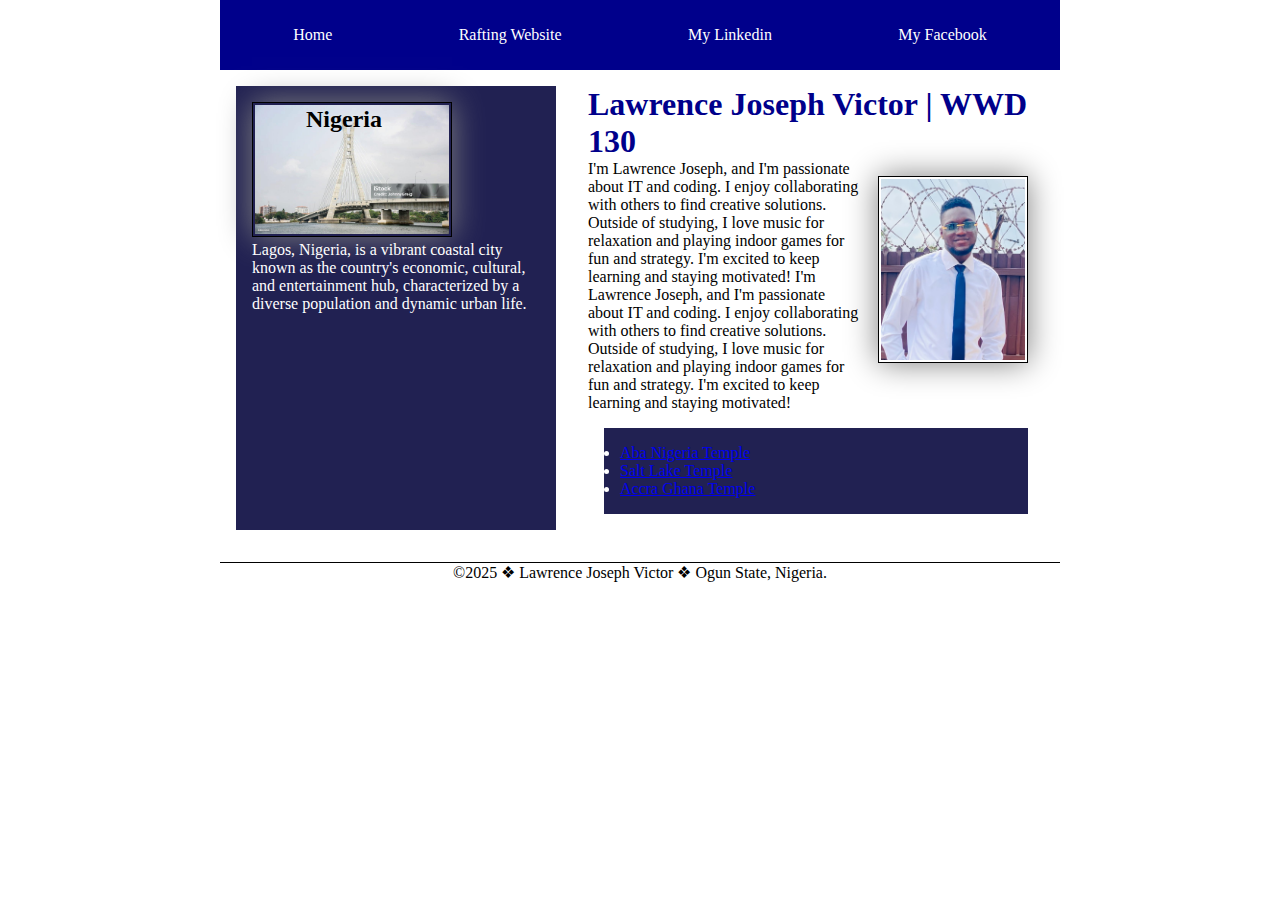
<file: index.html>
<!DOCTYPE html>
<html lang="en-US">
<head>
    <meta charset="UTF-8">
    <meta name="viewport" content="width=device-width, initial-scale=1.0">
    <title>Lawrence Joseph Victor | WWD 130</title>
    <link rel="stylesheet" href="styles/styles.css">
    <meta name="description" content="Describe your home page here using keywords like your name, the course, the purpose of the page.">
    <meta name="author" content="Lawrence Joseph">
</head>
<body>
    <header>
        <nav>
            <a href="#">Home</a>
            <a href="wwr/">Rafting Website</a>
            <a href="https://linkedin.com">My Linkedin</a>
            <a href="https://facebook.com">My Facebook</a>
        </nav>
    </header>
    <div class="grid">
        <main>
            <h1>Lawrence Joseph Victor | WWD 130</h1>
            <img src="./images/profile.jpg" alt="Lawrence Joseph profile picture" width="200">
            <p>I'm Lawrence Joseph, and I'm passionate about IT and coding. I enjoy collaborating with others to find creative solutions. Outside of studying, I love music for relaxation and playing indoor games for fun and strategy. I'm excited to keep learning and staying motivated! I'm Lawrence Joseph, and I'm passionate about IT and coding. I enjoy collaborating with others to find creative solutions. Outside of studying, I love music for relaxation and playing indoor games for fun and strategy. I'm excited to keep learning and staying motivated!</p>
            <ul class="box">
                <li><a target="_blank" href="https://churchofjesuschristtemples.org/aba-nigeria-temple/">Aba Nigeria Temple</a></li>
                <li><a target="_blank" href="https://churchofjesuschristtemples.org/salt-lake-temple/">Salt Lake Temple</a></li>
                <li><a target="_blank" href="https://churchofjesuschristtemples.org/accra-ghana-temple/">Accra Ghana Temple</a></li>
                
            </ul>
        </main>

        <aside class="box">
            <h2>Nigeria</h2>
            <img src="images/nigeria.jpg" alt="Lagos Nigeria">
            <p>
                Lagos, Nigeria, is a vibrant coastal city known as the country's economic, cultural, and entertainment hub, characterized by a diverse population and dynamic urban life.
            </p>
            
        </aside>
    </div>
    <footer>
        <p>&copy;2025 &#10070; Lawrence Joseph Victor &#10070; Ogun State, Nigeria.</p>
    </footer> 
</body>
<!-- i last modified this page- week2 -->
</html>
</file>
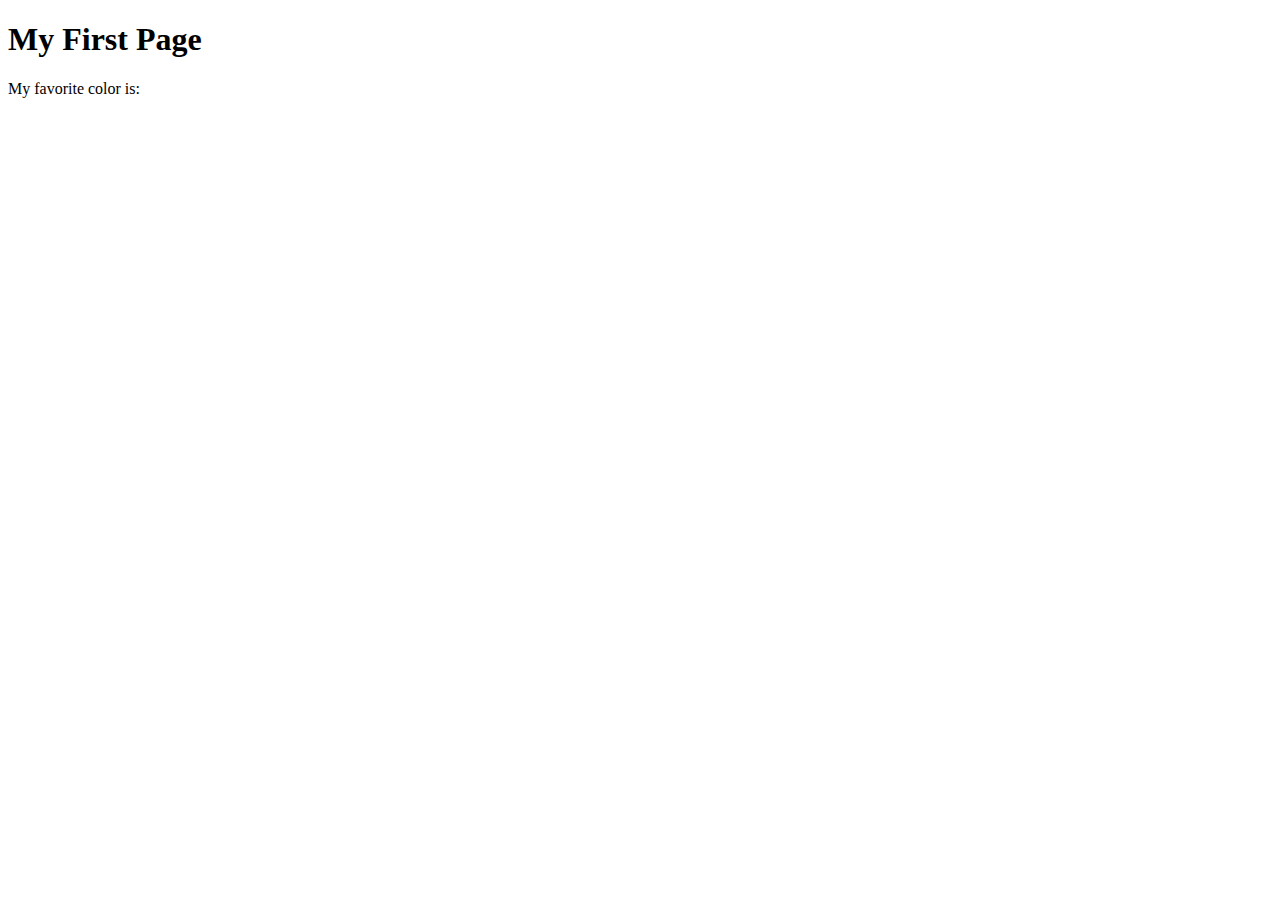
<file: week01/first-page.html>
<!DOCTYPE html>
<html lang="en">
<head>
    <meta charset="UTF-8">
    <meta name="viewport" content="width=device-width, initial-scale=1.0">
    <title>My First Page</title>
</head>
<body>
    <h1>My First Page</h1>
    <p>My favorite color is: </p>
</body>
</html>
</file>
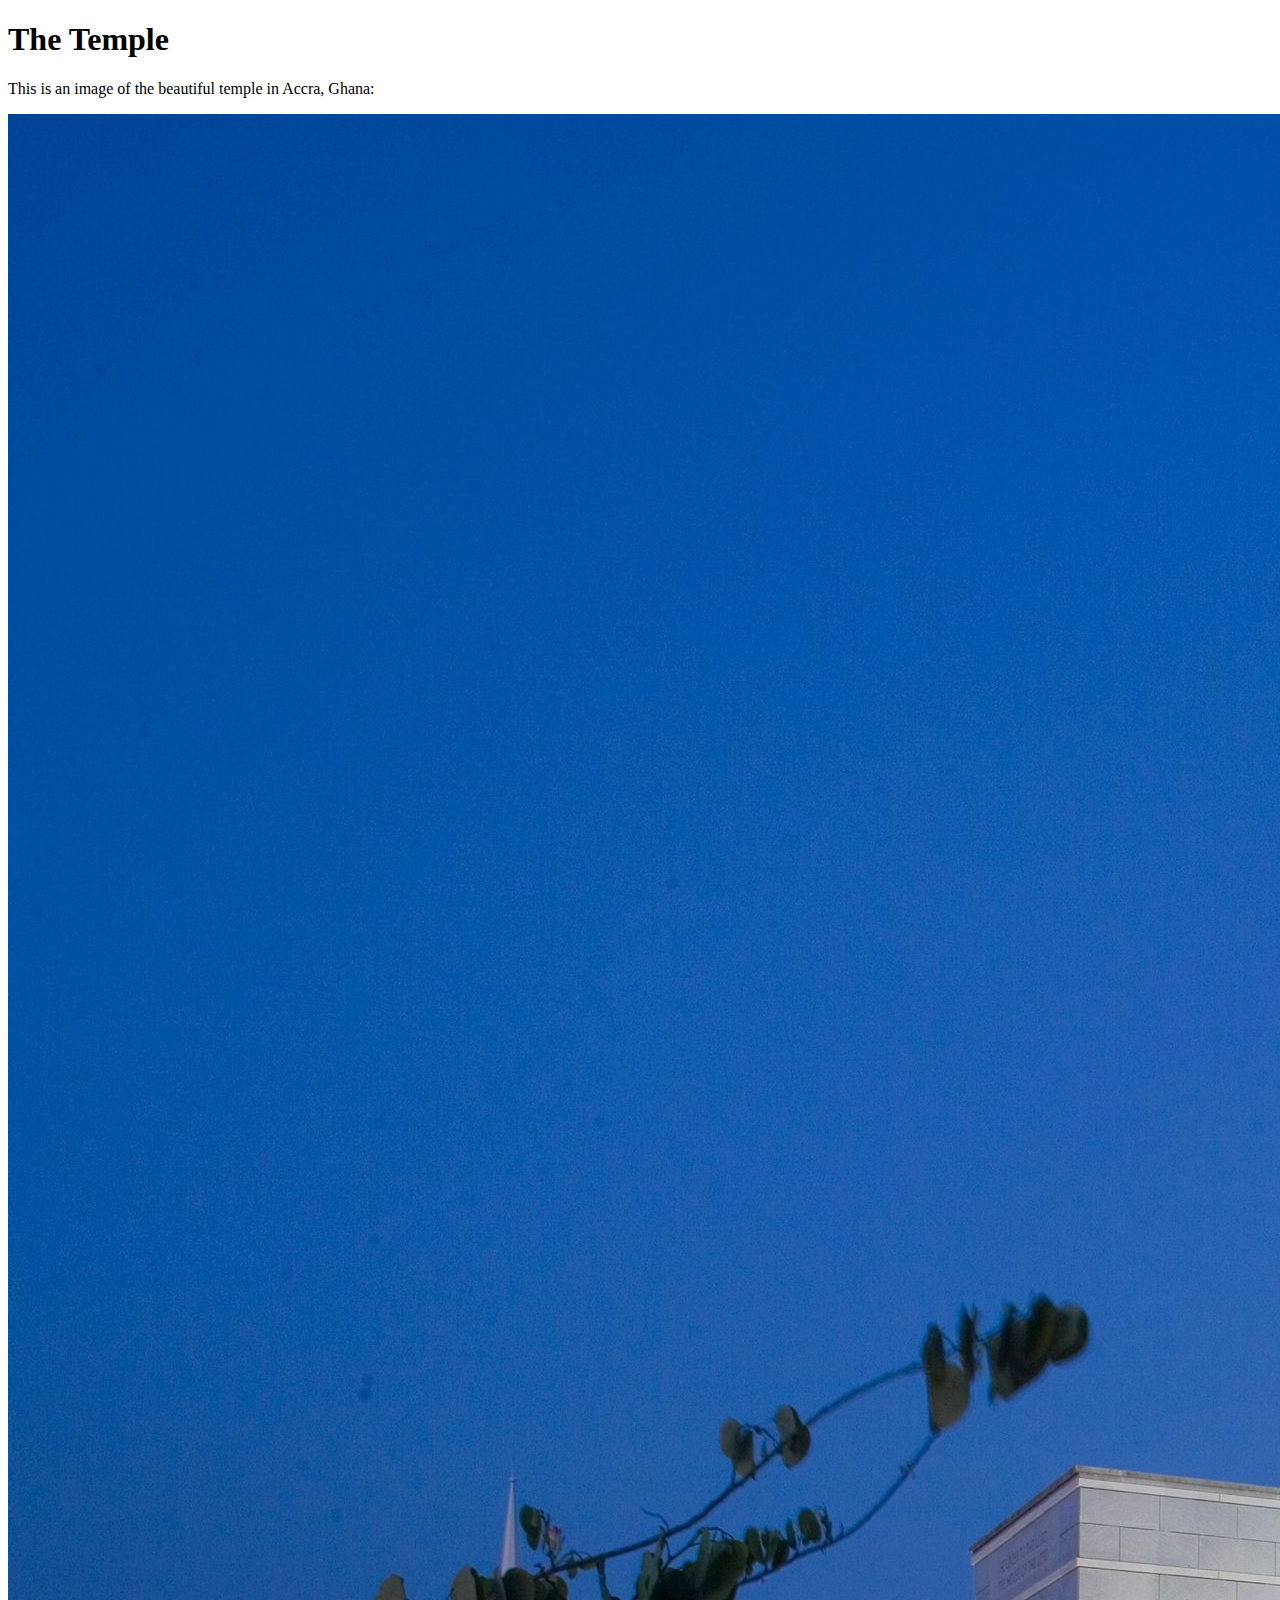
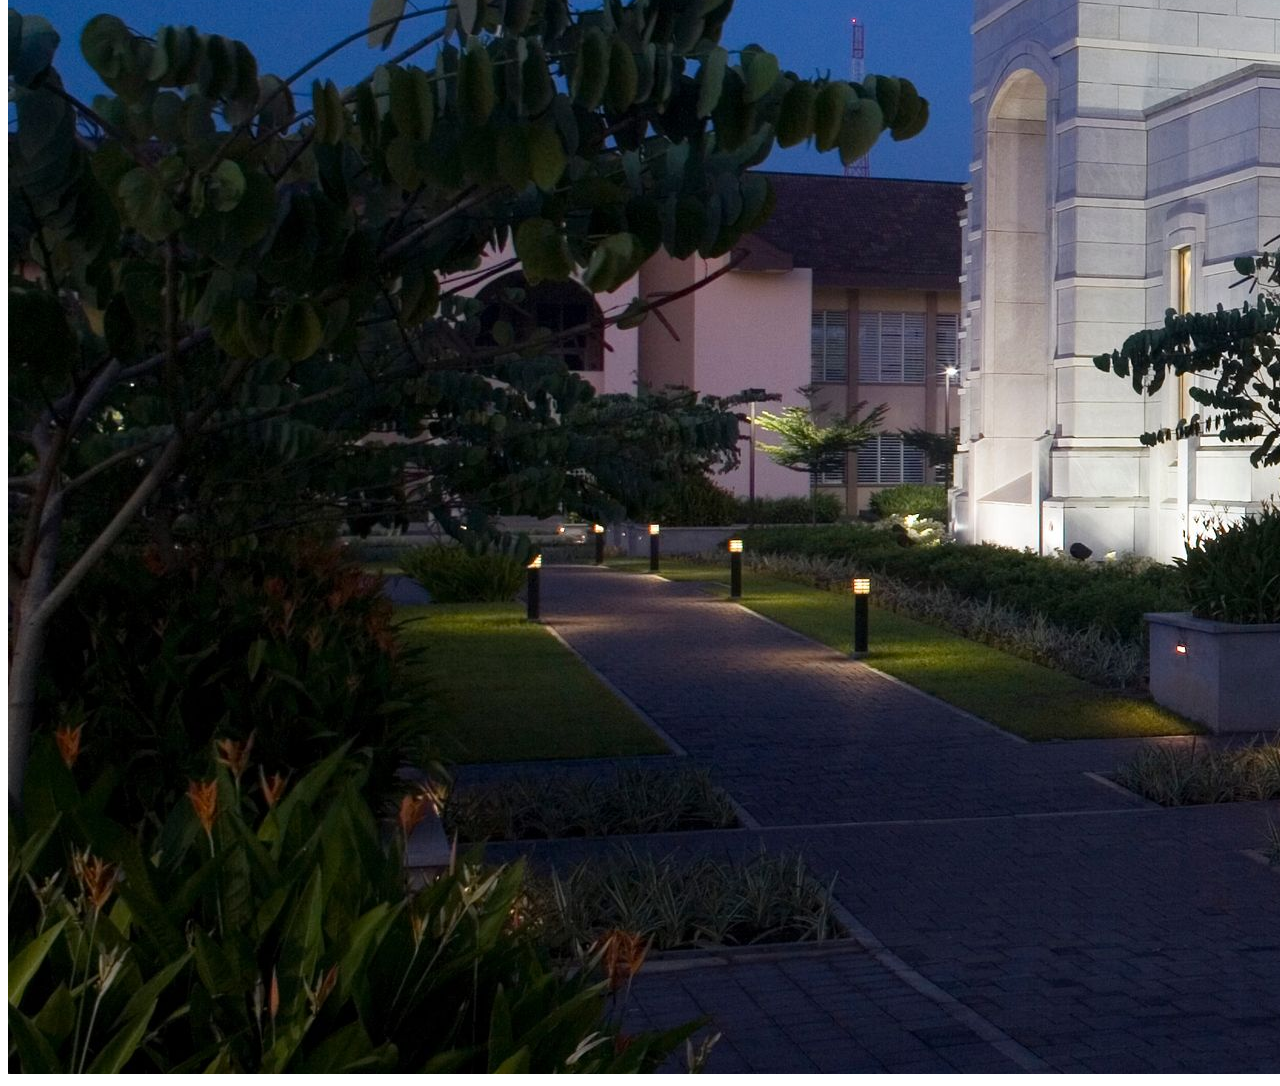
<file: week01/images.html>
<!DOCTYPE html>
<html lang="en">
<head>
    <meta charset="UTF-8">
    <meta name="viewport" content="width=device-width, initial-scale=1.0">
    <title>Temple Image</title>
</head>
<body>
    <h1>The Temple</h1>
    <p>This is an image of the beautiful temple in Accra, Ghana:</p>
    <img src="images/temple-large.jpeg" alt="The Accra Ghana Temple">
    
</body>
</html>
</file>
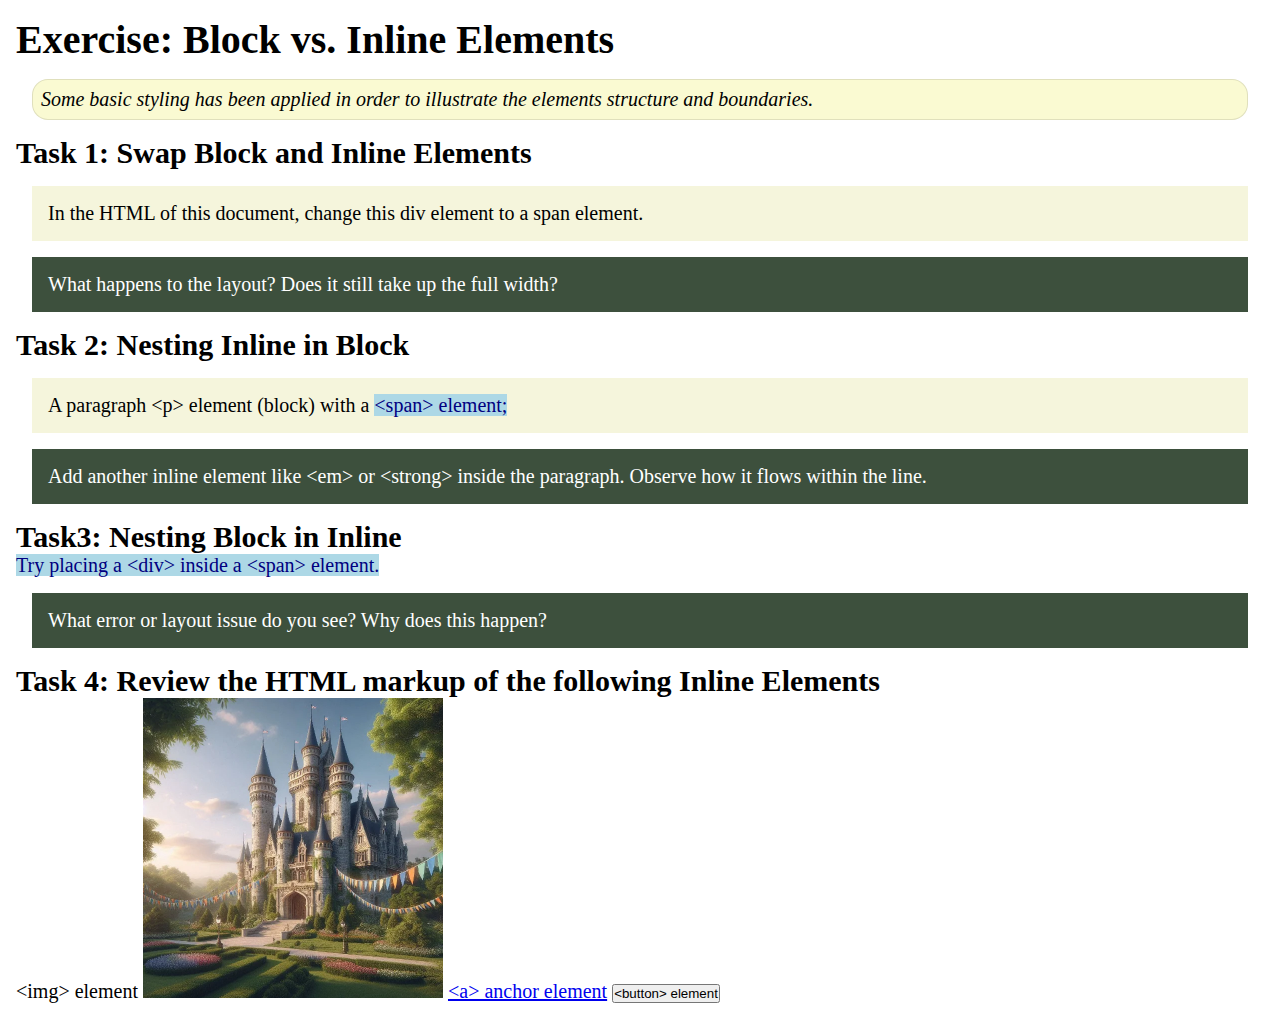
<file: week02/block-vs-inline.html>
<!DOCTYPE html>
<html lang="en">

<head>
    <meta charset="UTF-8">
    <meta name="viewport" content="width=device-width, initial-scale=1.0">
    <title>Exercise: Block vs. Inline Elements</title>
    <link rel="stylesheet" href="styles/block-vs-inline.css">
</head>

<body>
    <main>
        <h1>Exercise: Block vs. Inline Elements</h1>
        <p class="note">Some basic styling has been applied in order to illustrate the elements structure and
            boundaries.</p>

        <h2>Task 1: Swap Block and Inline Elements</h2>
        <div>In the HTML of this document, change this div element to a span element.</div>

        <p class="question">What happens to the layout? Does it still take up the full width?</p>

        <h2>Task 2: Nesting Inline in Block</h2>
        <p>A paragraph &lt;p&gt; element (block) with a <span>&lt;span&gt; element;</span></p>
        <p class="question">Add another inline element like &lt;em&gt; or &lt;strong&gt; inside the paragraph. Observe
            how it flows within the line.</p>

        <h2>Task3: Nesting Block in Inline</h2>
        <span>Try placing a &lt;div&gt; inside a &lt;span&gt; element.</span>
            <p class="question">What error or layout issue do you see? Why does this happen?</p>


            <h2>Task 4: Review the HTML markup of the following Inline Elements</h2>
        &lt;img&gt; element
        <img src="images/castle.webp" alt="placeholder image (images are inline)" width="300" height="300">
        <a href="https://churchofjesuschrist.org">&lt;a&gt; anchor element</a>
        <button type="button">&lt;button&gt; element</button>
    </main>
</body>

</html>
</file>
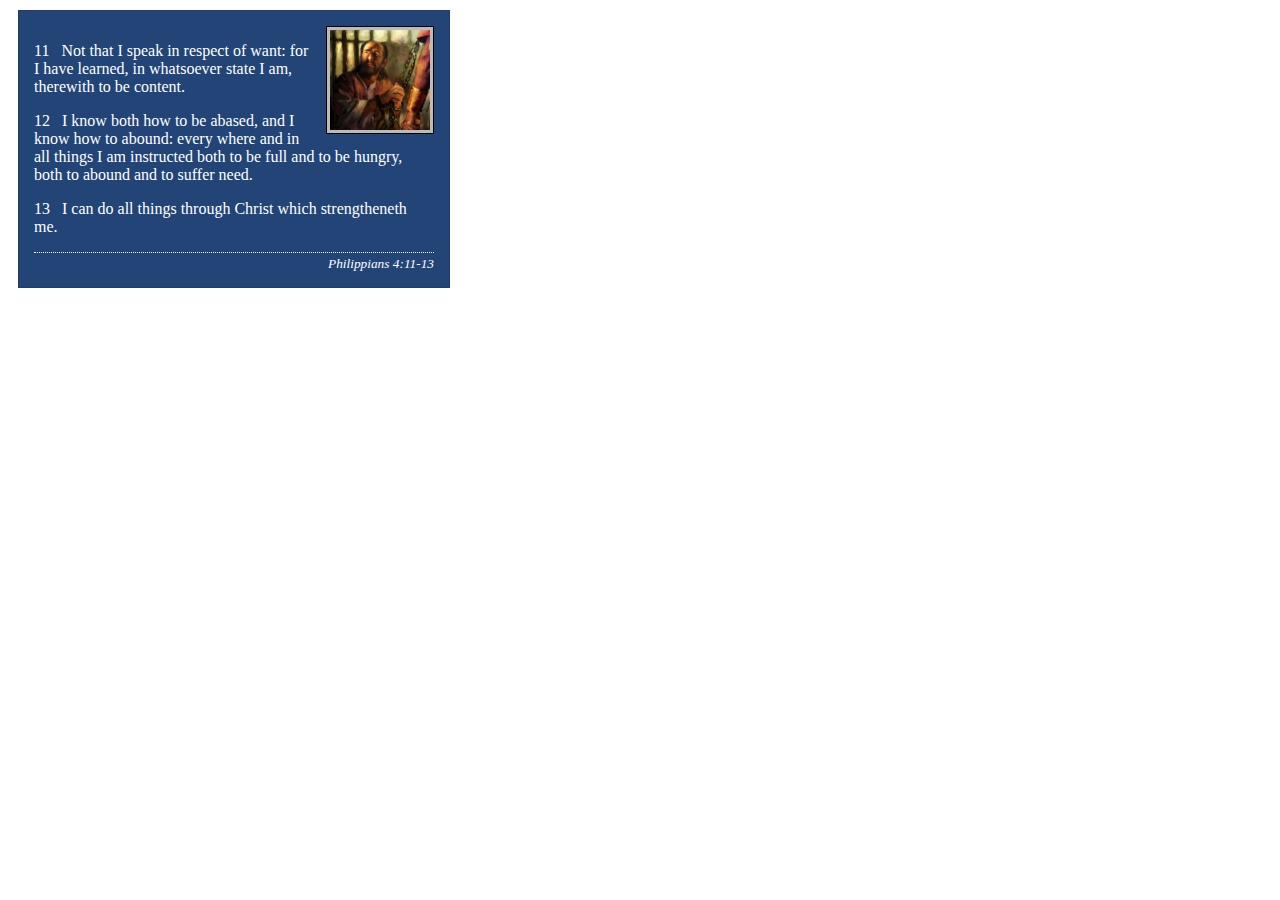
<file: week02/box-model-solution.html>
<!DOCTYPE html>
<html lang="en">
<head>
    <meta charset="UTF-8">
    <meta name="viewport" content="width=device-width, initial-scale=1.0">
    <title>Box Model Activity</title>
    <link rel="stylesheet" href="styles/box-model-solution.css">
</head>
<body>
    <main>
        <div class="callout">
            <img src="images/apostle-paul-imprisoned.webp" alt="Paul the Apostle - Imprisoned in Rome" width="200" height="200">
            <blockquote>
                <p>11 &nbsp; Not that I speak in respect of want: for I have learned, in whatsoever state I am, therewith to be content.</p>
                <p>12 &nbsp; I know both how to be abased, and I know how to abound: every where and in all things I am instructed both to be full and to be hungry, both to abound and to suffer need.</p>
                <p>13 &nbsp; I can do all things through Christ which strengtheneth me.</p>
            </blockquote>
            <cite>Philippians 4:11-13</cite>
        </div>
    </main>
</body>
</html>
</file>
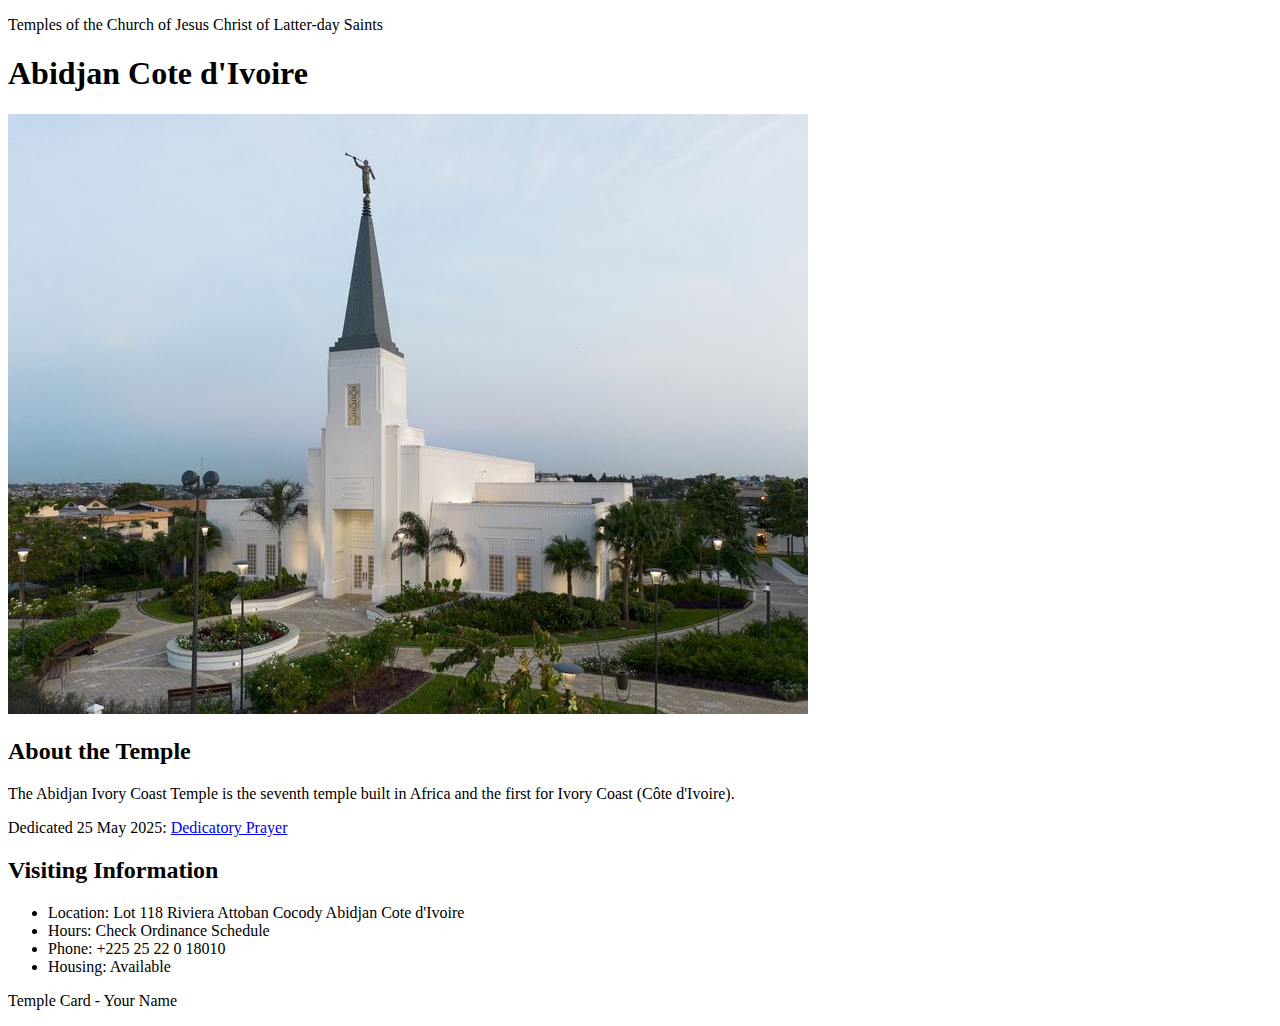
<file: week02/temple.html>
<!DOCTYPE html>
<html lang="en">

<head>
    <meta charset="UTF-8">
    <meta name="viewport" content="width=device-width, initial-scale=1.0">
    <title>Temple Card - Abidjan Cote d'Ivoire</title>
</head>

<body>
    <header>
        <p>Temples of the Church of Jesus Christ of Latter-day Saints</p>
    </header>
    <main>
        <h1>Abidjan Cote d'Ivoire</h1>
        <picture>
            <img src="images/abidjan-ivory-coast.jpeg" alt="Abidjan Cote d'Ivoire Temple">
        </picture>
        <section>
            <h2>About the Temple</h2>
            <p>The Abidjan Ivory Coast Temple is the seventh temple built in Africa and the first for Ivory Coast (Côte
                d'Ivoire).</p>
            <p>Dedicated 25 May 2025: <a
                    href="https://www.churchofjesuschrist.org/temples/dedicatory-prayer/abidjan-ivory-coast-temple/2025-05-25?lang=eng"
                    target="_blank" rel="noopener noreferrer">Dedicatory Prayer</a></p>
        </section>
        <section>
            <h2>Visiting Information</h2>
            <ul>
                <li>Location: Lot 118 Riviera Attoban Cocody Abidjan Cote d'Ivoire</li>
                <li>Hours: Check Ordinance Schedule</li>
                <li>Phone: +225 25 22 0 18010</li>
                <li>Housing: Available</li>
            </ul>
        </section>
    </main>
    <footer>
        <p>Temple Card - Your Name</p>
    </footer>
</body>

</html>
</file>
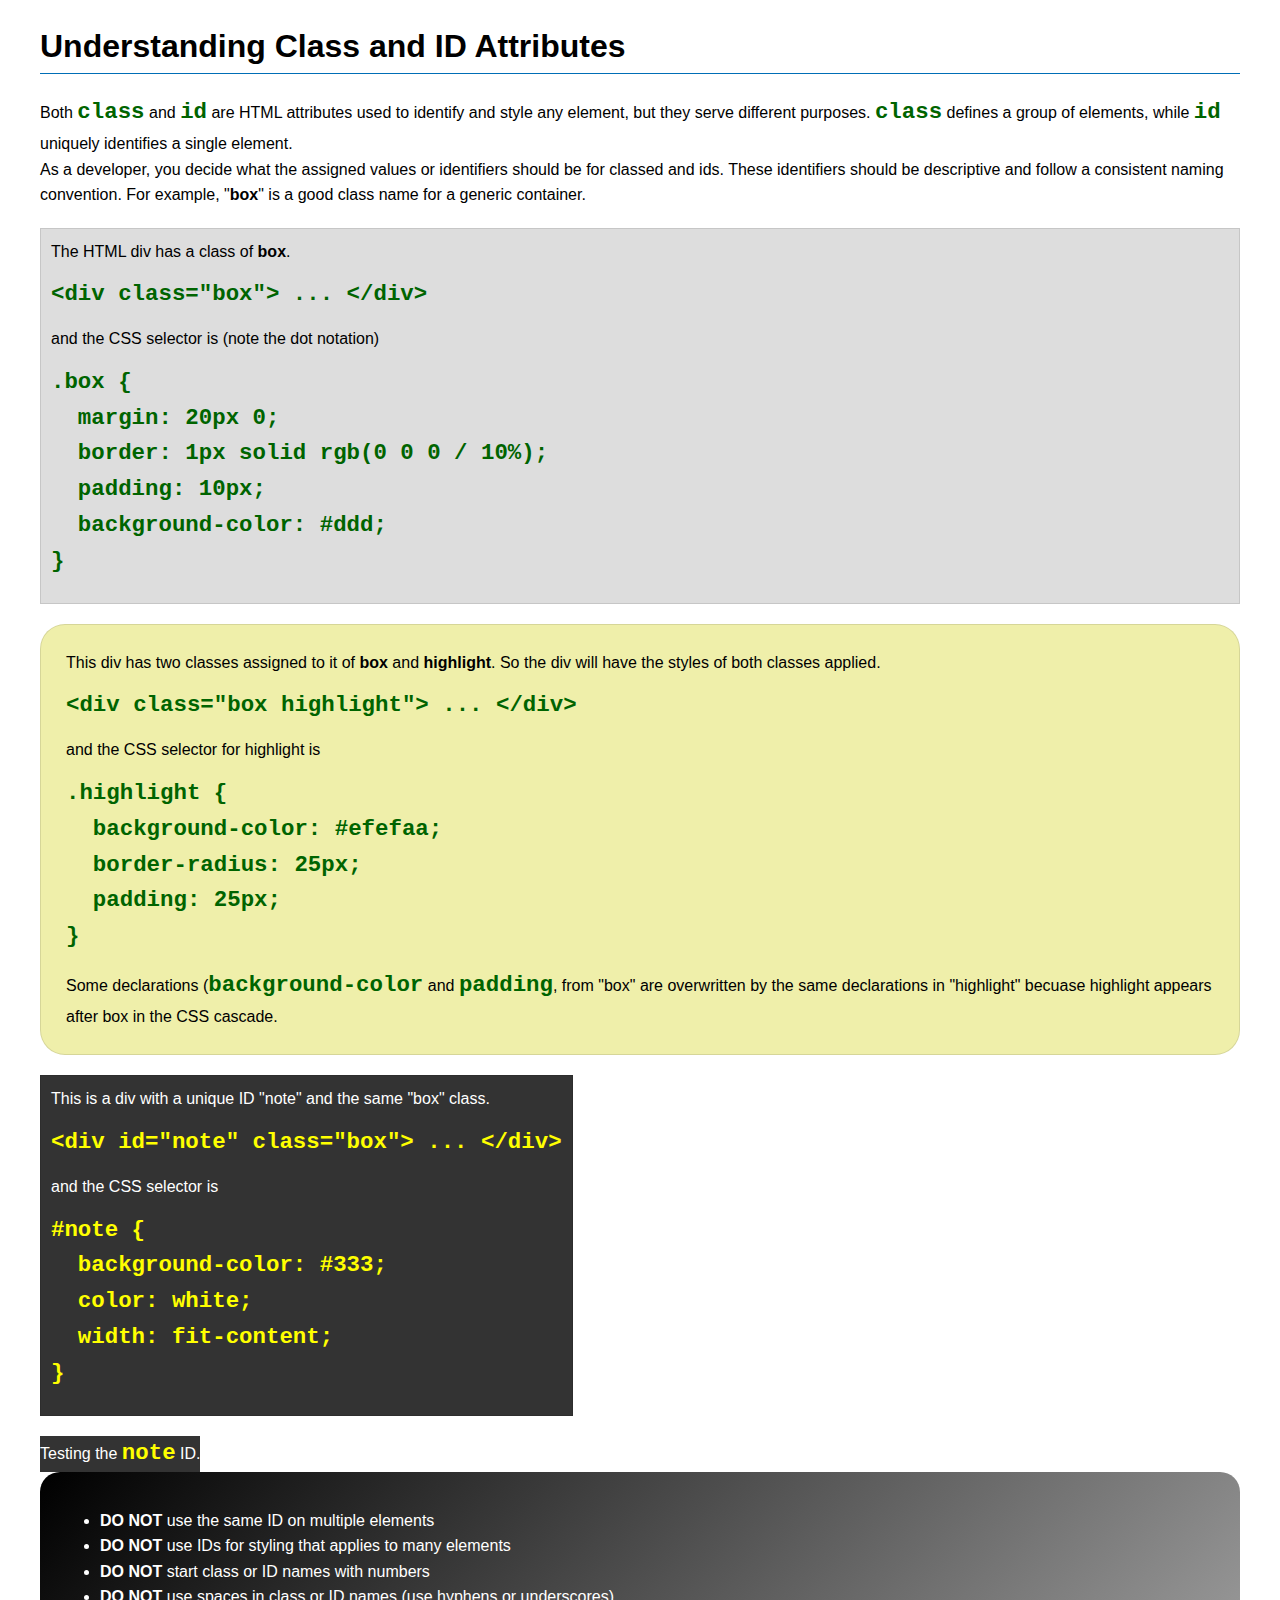
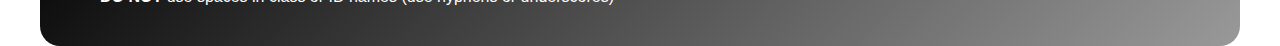
<file: week03/class-and-id.html>
<!DOCTYPE html>
<html lang="en">

<head>
    <meta charset="UTF-8">
    <meta name="viewport" content="width=device-width, initial-scale=1.0">
    <title>Class vs ID Attributes</title>
    <link rel="stylesheet" href="styles/class-and-id.css">
</head>

<body>
    <h1>Understanding Class and ID Attributes</h1>
    <p>Both <code>class</code> and <code>id</code> are HTML attributes used to identify and style any element, but they
        serve different purposes. <code>class</code> defines a group of elements, while <code>id</code> uniquely
        identifies a single element.</p>
    <p>As a developer, you decide what the assigned values or identifiers should be for classed and ids. These
        identifiers should be
        descriptive and follow a consistent naming convention. For example, "<strong>box</strong>" is a good class name
        for a generic container.</p>
    <div class="box">
        <p>The HTML div has a class of <strong>box</strong>.</p>
        <pre><code class="html">&lt;div class="box"&gt; ... &lt;/div&gt;</code></pre>
        and the CSS selector is (note the dot notation)
        <pre><code class="css">.box {
  margin: 20px 0;
  border: 1px solid rgb(0 0 0 / 10%);
  padding: 10px;
  background-color: #ddd; 
}</code></pre>
    </div>

    <div class="box highlight">
        <p>This div has two classes assigned to it of <strong>box</strong> and <strong>highlight</strong>. So the div
            will have the styles of both classes applied.</p>
        <pre><code class="html">&lt;div class="box highlight"&gt; ... &lt;/div&gt;</code></pre>
        and the CSS selector for highlight is
        <pre><code class="css">.highlight {
  background-color: #efefaa;
  border-radius: 25px;
  padding: 25px;
}</code></pre>
<p>Some declarations (<code>background-color</code> and <code>padding</code>, from "box" are overwritten by the same declarations in "highlight" becuase highlight appears after box in the CSS cascade.</p>
    </div>

    <div id="note" class="box">
        <p>This is a div with a unique ID "note" and the same "box" class.</p>
        <pre><code class="html">&lt;div id="note" class="box"&gt; ... &lt;/div&gt;</code></pre>
        and the CSS selector is
        <pre><code class="css">#note {
  background-color: #333;
  color: white;
  width: fit-content;
}</code></pre>
    </div>

    <div id="note">
        <p>Testing the <code>note</code> ID.</p>
    </div>

    <section id="best-practice">
        <ul>
            <li><strong>DO NOT</strong> use the same ID on multiple elements</li>
            <li><strong>DO NOT</strong> use IDs for styling that applies to many elements</li>
            <li><strong>DO NOT</strong> start class or ID names with numbers</li>
            <li><strong>DO NOT</strong> use spaces in class or ID names (use hyphens or underscores)</li>
        </ul>
    </section>




</body>

</html>
</file>
<file: styles/styles.css>
*{
    margin: 0;
    padding: 0;
    box-sizing: border-box;
}
:root {
    --backgroud-color:rgb(33, 33, 82);
    --primary-color: darkblue;
    --text-color: white;
    --border-color: black;
    --box-shadow: gray;
}
header, .grid, footer {
    max-width: 840px;
    margin: 0 auto;
}

nav {
    display: flex;
    justify-content: space-around;
    align-items: center;
    background-color: var(--primary-color);
    padding: 10px;
}
nav a {
    text-decoration: none;
    color: var(--text-color);
    display: block;
    padding: 1em;
}
h1 {
    color: var(--primary-color);
}
img {
    width: 150px;
    height: auto;
    border: 1px solid var(--border-color);
    padding: 2px;
    box-shadow: 0 0 30px var(--box-shadow);
}
p {
    padding: 10px;
}

.grid {
    display: grid;
}

main {
    grid-column: 2/3;
    padding: 1rem;
}


main img {
    float: right;
    width: 150px;
    height: auto;
    margin:1rem;
}

aside {
    position: relative;
    width: 20em;
    grid-column: 1/2;
    grid-row: 1/2;    
}
aside h2{
    position: absolute;
    top: 20px;
    left: 70px;
    color: black;
}

aside img {
    width: 200px;
    height: auto;
}

p {
    padding: 0;
}

footer {
    margin-top: 1em;
    border-top: 1px solid var(--border-color);
    text-align: center;
}

/* Class Selectors */
.box {
    margin: 1rem;
    border: 1px solid var(--border-color) .1;
    padding: 1rem;
    background-color: var(--backgroud-color);
    color: var(--text-color);
}
</file>
<file: week02/styles/block-vs-inline.css>
* {
    margin: 0;
    padding: 0;
}

body {
    font-size: 20px;
    margin: 1rem;
}

p,
div {
    background-color: beige;
    margin: 1rem;
    padding: 1rem;
}

span {
    color: navy;
    background-color: lightblue;
}

code {
    margin: 0;
    padding: 0;
    color: green;
    font-size: 1.2rem;
}

.note {
    font-style: italic;
    background-color: lightgoldenrodyellow;
    border-radius: 1rem;
    border: 1px solid rgb(0 0 0 / 10%);
    margin: 1rem;
    padding: .5rem;
}

.question {
    background-color: #3d503d;
    color: #fff;
}
</file>
<file: week02/styles/box-model-solution.css>
.callout {
    max-width: 400px;
    margin: 10px;
    border: 1px solid rgba(0, 0, 0, .1);
    padding: 15px;
    background-color: #247;
    color: #fff;
}

.callout img {
    float: right;
    margin: 0 0 10px 15px;
    border: 1px solid #000;
    padding: 3px;
    background-color: #bbb;
    width: 100px;
    height: auto;

}

blockquote {
    margin: 0;
}

cite {
    display: block;
    border-top: 1px dotted #fff;
    padding-top: 3px;
    text-align: right;
    font-size: smaller;
}
</file>
<file: week03/styles/class-and-id.css>
body {
    font-family: Arial, sans-serif;
    line-height: 1.6;
    margin: 0;
    padding: 0 40px;
}

h1 {
    border-bottom: 1px solid rgb(0 110 182);
    padding-bottom: 0;
}



p {
    margin: 0;
}

code {
    color: darkgreen;
    font-weight: 700;
    font-size: 1.4rem;
}

/* Class examples - can be reused */

.box {
    margin: 20px 0;
    border: 1px solid rgb(0 0 0 / 10%);
    padding: 10px;
    background-color: #ddd; /* this is shorthand for #dddddd */
}

.highlight {
    background-color: #efefaa;
    border-radius: 25px;
    padding: 25px;
}

/* ID examples - should be unique */

#note {
    background-color: #333;
    color: white;
    width: fit-content;
}

#note code {
    color: yellow;
}

#best-practice {
    background: linear-gradient(135deg, #000 0%, #999 100%);
    color: white;
    border-radius: 20px;
    padding: 20px
}
</file>
